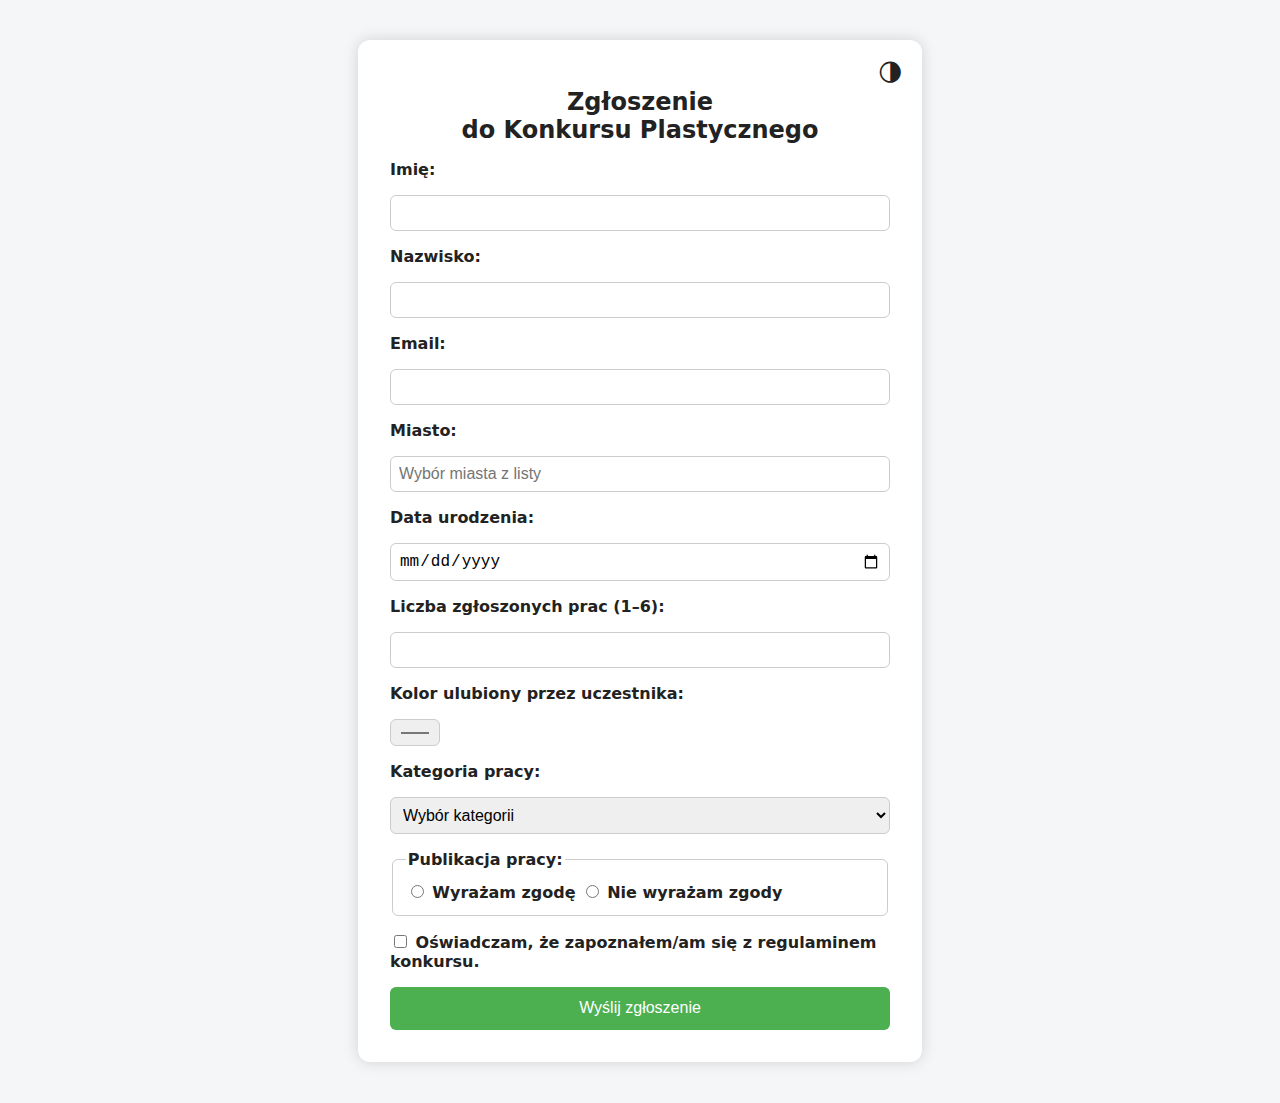
<file: lab-1/konkurs.html>
<!DOCTYPE html>
<html lang="pl">
<head>
  <meta charset="UTF-8" />
  <meta name="viewport" content="width=device-width, initial-scale=1.0" />
  <title>Zgłoszenie do Konkursu Plastycznego</title>
  <link rel="stylesheet" href="css/konkurs.css" />
</head>
<body>
  <!-- ✅ Checkbox przed formularzem -->
  <input type="checkbox" id="toggle-theme" hidden />

  <main>
    <section class="formularz">
      <h1>Zgłoszenie<br />do Konkursu Plastycznego</h1>

      <!-- 🌗 przełącznik -->
      <label for="toggle-theme" id="theme-toggle" title="Wybór kategorii">🌗</label>

      <form action="https://httpbin.org/get" method="get">
        <label for="imie">Imię:</label>
        <input type="text" id="imie" name="imie" maxlength="30" required />

        <label for="nazwisko">Nazwisko:</label>
        <input type="text" id="nazwisko" name="nazwisko" maxlength="50" required />

        <label for="email">Email:</label>
        <input type="email" id="email" name="email" required />

        <label for="miasto">Miasto:</label>
        <input list="lista-miast" id="miasto" name="miasto" placeholder="Wybór miasta z listy" required />
        <datalist id="lista-miast">
          <option value="Warszawa"></option>
          <option value="Kraków"></option>
          <option value="Gdańsk"></option>
          <option value="Wrocław"></option>
          <option value="Poznań"></option>
        </datalist>

        <label for="data">Data urodzenia:</label>
        <input type="date" id="data" name="data" required />

        <label for="liczba">Liczba zgłoszonych prac (1–6):</label>
        <input type="number" id="liczba" name="liczba" min="1" max="6" required />

        <label for="kolor">Kolor ulubiony przez uczestnika:</label>
        <input type="color" id="kolor" name="kolor" value="#ffcc00" required />

        <label for="kategoria">Kategoria pracy:</label>
        <select id="kategoria" name="kategoria" required>
          <option value="">Wybór kategorii</option>
          <option value="rysunek">Rysunek</option>
          <option value="malarstwo">Malarstwo</option>
          <option value="grafika">Grafika komputerowa</option>
          <option value="rzeźba">Rzeźba</option>
        </select>

        <fieldset>
          <legend>Publikacja pracy:</legend>
          <label><input type="radio" name="publikacja" value="tak" required /> Wyrażam zgodę</label>
          <label><input type="radio" name="publikacja" value="nie" /> Nie wyrażam zgody</label>
        </fieldset>

        <label>
          <input type="checkbox" name="zgoda" required />
          Oświadczam, że zapoznałem/am się z regulaminem konkursu.
        </label>

        <button type="submit">Wyślij zgłoszenie</button>
      </form>
    </section>
  </main>
</body>
</html>
</file>
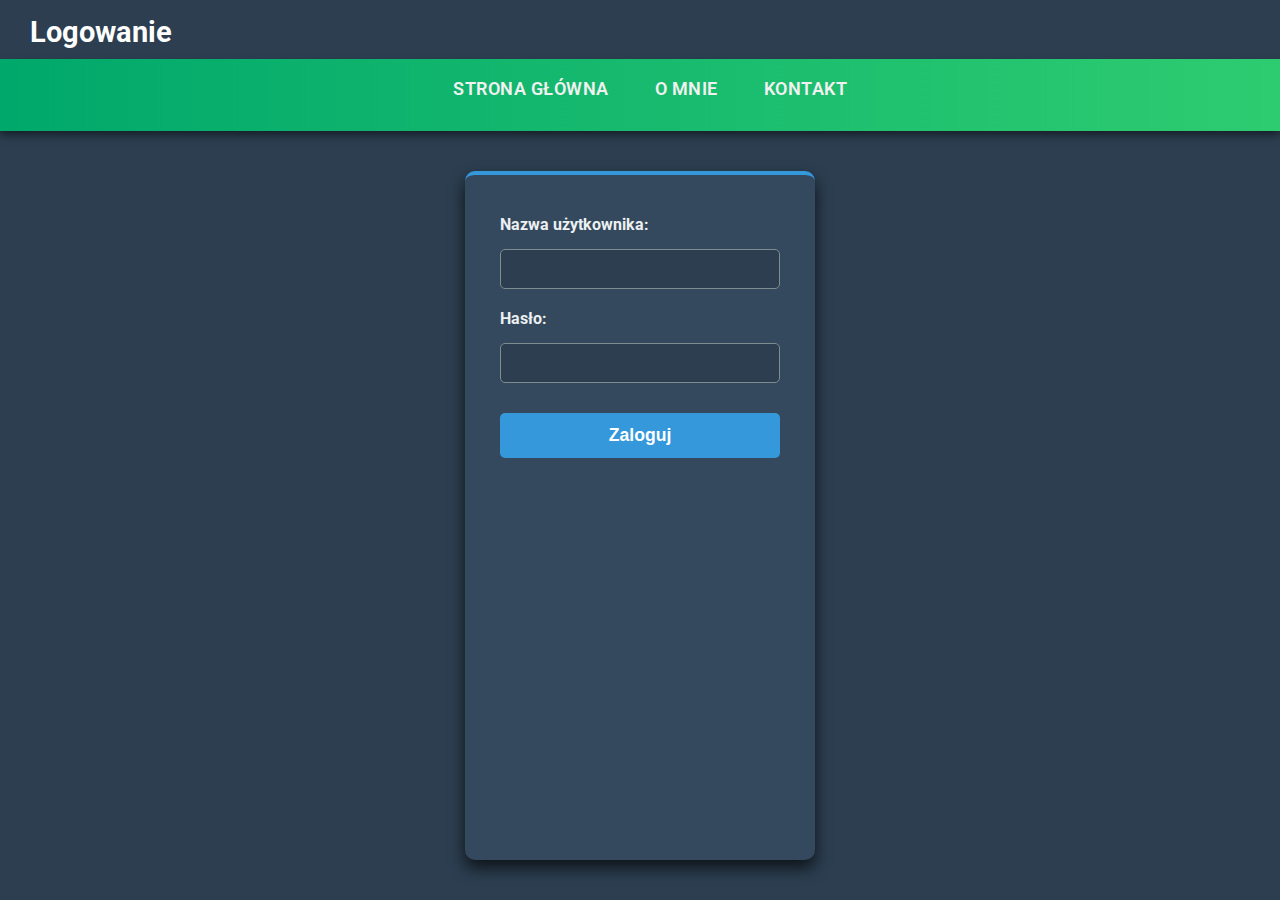
<file: lab-1/login.html>
<!DOCTYPE html>
<html lang="pl">
  <head>
    <meta charset="UTF-8" />
    <title>Logowanie</title>
    <link rel="stylesheet" href="css/main.css" />
  </head>
  <body>
    <header>
      <h1>Logowanie</h1>
      <nav>
        <ul>
          <li><a href="index.html">Strona główna</a></li>
          <li><a href="about.html">O mnie</a></li>
          <li><a href="contact.html">Kontakt</a></li>
        </ul>
      </nav>
    </header>

    <main>
      <form action="https://httpbin.org/post" method="post" class="login-form">
        <label for="username">Nazwa użytkownika:</label>
        <input type="text" id="username" name="username" required />

        <label for="password">Hasło:</label>
        <input type="password" id="password" name="password" required />

        <button type="submit">Zaloguj</button>
      </form>
    </main>
  </body>
</html>
</file>
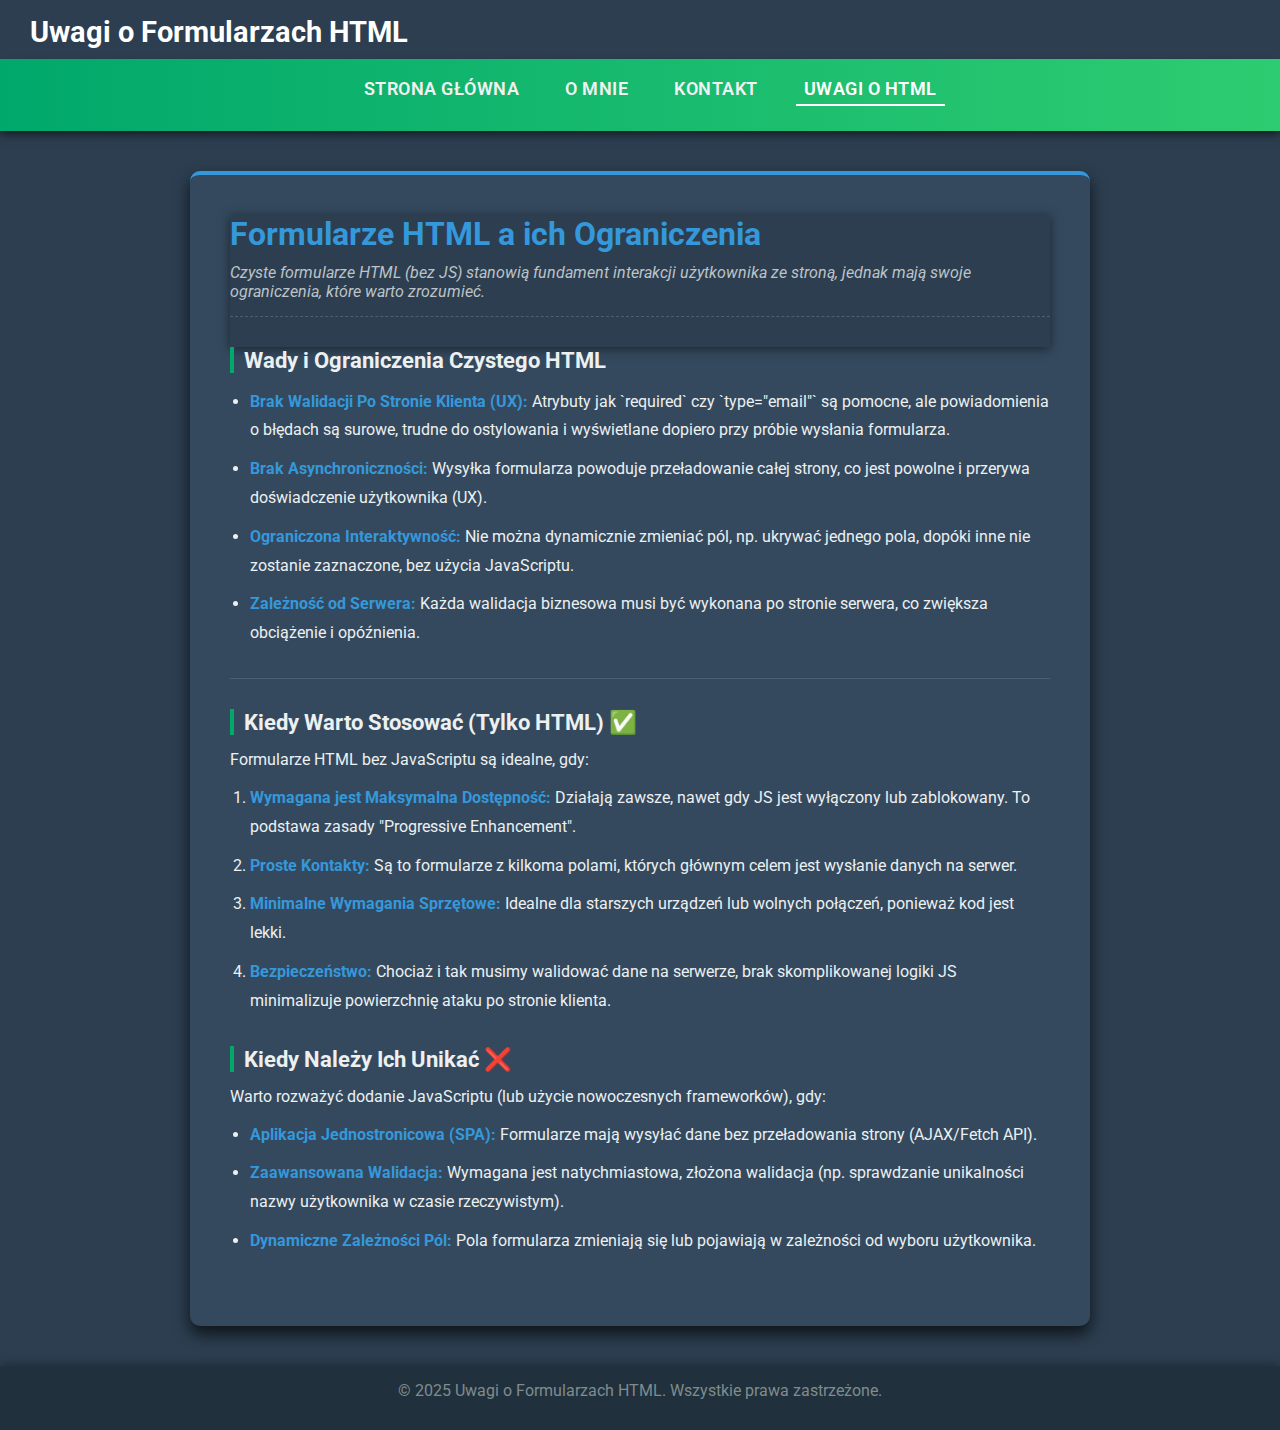
<file: lab-1/uwagi.html>
<!DOCTYPE html>
<html lang="pl">
  <head>
    <meta charset="UTF-8" />
    <title>Uwagi o Formularzach HTML</title>
    <link rel="stylesheet" href="css/main.css" />
  </head>
  <body>
    <header>
      <h1>Uwagi o Formularzach HTML</h1>
      <nav>
        <ul>
          <li><a href="index.html">Strona główna</a></li>
          <li><a href="about.html">O mnie</a></li>
          <li><a href="contact.html">Kontakt</a></li>
          <li><a href="uwagi.html" class="active">Uwagi o HTML</a></li>
        </ul>
      </nav>
    </header>

    <main>
      <article>
        <header>
          <h2>Formularze HTML a ich Ograniczenia</h2>
          <p>
            Czyste formularze HTML (bez JS) stanowią fundament interakcji
            użytkownika ze stroną, jednak mają swoje ograniczenia, które warto
            zrozumieć.
          </p>
        </header>

        <section>
          <h3>Wady i Ograniczenia Czystego HTML</h3>
          <ul>
            <li>
              <strong>Brak Walidacji Po Stronie Klienta (UX):</strong>
              Atrybuty jak `required` czy `type="email"` są pomocne, ale
              powiadomienia o błędach są surowe, trudne do ostylowania i
              wyświetlane dopiero przy próbie wysłania formularza.
            </li>
            <li>
              <strong>Brak Asynchroniczności:</strong> Wysyłka formularza
              powoduje przeładowanie całej strony, co jest powolne i przerywa
              doświadczenie użytkownika (UX).
            </li>
            <li>
              <strong>Ograniczona Interaktywność:</strong> Nie można dynamicznie
              zmieniać pól, np. ukrywać jednego pola, dopóki inne nie zostanie
              zaznaczone, bez użycia JavaScriptu.
            </li>
            <li>
              <strong>Zależność od Serwera:</strong> Każda walidacja
              biznesowa musi być wykonana po stronie serwera, co zwiększa
              obciążenie i opóźnienia.
            </li>
          </ul>
        </section>
        
        <hr>

        <section>
          <h3>Kiedy Warto Stosować (Tylko HTML) ✅</h3>
          <p>
            Formularze HTML bez JavaScriptu są idealne, gdy:
          </p>
          <ol>
            <li>
              <strong>Wymagana jest Maksymalna Dostępność:</strong>
              Działają zawsze, nawet gdy JS jest wyłączony lub zablokowany.
              To podstawa zasady "Progressive Enhancement".
            </li>
            <li>
              <strong>Proste Kontakty:</strong> Są to formularze z kilkoma
              polami, których głównym celem jest wysłanie danych na serwer.
            </li>
            <li>
              <strong>Minimalne Wymagania Sprzętowe:</strong> Idealne dla
              starszych urządzeń lub wolnych połączeń, ponieważ kod jest lekki.
            </li>
            <li>
              <strong>Bezpieczeństwo:</strong> Chociaż i tak musimy walidować
              dane na serwerze, brak skomplikowanej logiki JS minimalizuje
              powierzchnię ataku po stronie klienta.
            </li>
          </ol>
        </section>

        <section>
          <h3>Kiedy Należy Ich Unikać ❌</h3>
          <p>
            Warto rozważyć dodanie JavaScriptu (lub użycie nowoczesnych
            frameworków), gdy:
          </p>
          <ul>
            <li>
              <strong>Aplikacja Jednostronicowa (SPA):</strong> Formularze mają
              wysyłać dane bez przeładowania strony (AJAX/Fetch API).
            </li>
            <li>
              <strong>Zaawansowana Walidacja:</strong> Wymagana jest natychmiastowa,
              złożona walidacja (np. sprawdzanie unikalności nazwy użytkownika
              w czasie rzeczywistym).
            </li>
            <li>
              <strong>Dynamiczne Zależności Pól:</strong> Pola formularza
              zmieniają się lub pojawiają w zależności od wyboru użytkownika.
            </li>
          </ul>
        </section>

      </article>
    </main>

    <footer>
        <p>&copy; 2025 Uwagi o Formularzach HTML. Wszystkie prawa zastrzeżone.</p>
    </footer>
  </body>
</html>
</file>
<file: lab-1/css/konkurs.css>
html {
  font-size: 16px;
  font-family: system-ui, sans-serif;
  color-scheme: light dark;
}

body {
  background-color: #f4f6f8;
  color: #222;
  display: flex;
  justify-content: center;
  align-items: flex-start;
  padding: 2rem;
  transition: background 0.3s, color 0.3s;
}

/* Formularz */
.formularz {
  background: #fff;
  max-width: 500px;
  width: 100%;
  padding: 2rem;
  border-radius: 12px;
  box-shadow: 0 0 15px rgba(0, 0, 0, 0.15);
  position: relative;
}

h1 {
  font-size: 1.5rem;
  text-align: center;
  margin-bottom: 1rem;
}

/* 🌗 Ikona */
#theme-toggle {
  position: absolute;
  top: 1.2rem;
  right: 1.2rem;
  cursor: pointer;
  font-size: 1.5rem;
  transition: transform 0.3s;
}
#theme-toggle:hover {
  transform: rotate(20deg);
}

/* Formularz – pola */
form {
  display: flex;
  flex-direction: column;
  gap: 1rem;
}

label {
  font-weight: 600;
  cursor: pointer;
}

input,
select,
button {
  font-size: 1rem;
  padding: 0.5rem;
  border: 1px solid #ccc;
  border-radius: 6px;
  transition: border-color 0.3s;
}

input:focus,
select:focus {
  outline: none;
  border-color: #4caf50;
}

/* Fieldset */
fieldset {
  border: 1px solid #ccc;
  border-radius: 6px;
  padding: 0.8rem;
}
legend {
  font-weight: 600;
}

/* Checkboxy i kolory */
input[type="radio"],
input[type="checkbox"],
input[type="color"] {
  cursor: pointer;
}

/* Przycisk */
button {
  background-color: #4caf50;
  color: white;
  border: none;
  border-radius: 6px;
  padding: 0.8rem;
  font-size: 1rem;
  cursor: pointer;
  transition: background-color 0.3s;
}
button:hover {
  background-color: #45a049;
}

/* === TRYB CIEMNY === */
#toggle-theme:checked ~ main .formularz {
  background-color: #1e1e1e;
  color: #f5f5f5;
  box-shadow: 0 0 15px rgba(255, 255, 255, 0.1);
}

#toggle-theme:checked ~ main .formularz input,
#toggle-theme:checked ~ main .formularz select,
#toggle-theme:checked ~ main .formularz fieldset {
  background-color: #2c2c2c;
  color: #fff;
  border: 1px solid #555;
}

#toggle-theme:checked ~ main .formularz button {
  background-color: #2e7d32;
}
#toggle-theme:checked ~ main .formularz button:hover {
  background-color: #1b5e20;
}

body,
#toggle-theme:checked ~ main {
  transition: background-color 0.3s, color 0.3s;
}
#toggle-theme:checked ~ main {
  background-color: #121212;
  color: #eee;
}
</file>
<file: lab-1/css/main.css>
@import url('https://fonts.googleapis.com/css2?family=Roboto:wght@400;700&display=swap');

:root {
    --bg-dark: #2c3e50;         /* Ciemne tło strony */
    --card-dark: #34495e;       /* Tło formularza/artykułu */
    --accent-color: #3498db;    /* Akcent: Jasny Niebieski (dla przycisku/focusu) */
    --link-color: #ffffff;      /* Kolor linków (Biały) */
    --text-light: #ecf0f1;
    --green-dark: #00a86b;      /* Ciemna zieleń nawigacji */
}

/* 1. Reset i Tło Strony */
* { margin: 0; padding: 0; box-sizing: border-box; }
body {
    font-family: 'Roboto', sans-serif;
    background-color: var(--bg-dark);
    color: var(--text-light);
    min-height: 100vh;
    display: flex;
    flex-direction: column;
}
a { color: var(--link-color); text-decoration: none; transition: color 0.3s; }
a:hover { color: var(--accent-color); }

/* 2. Nagłówek i Twoja Zmodyfikowana Nawigacja */
header {
    background-color: var(--bg-dark);
    padding: 0;
    box-shadow: 0 2px 10px rgba(0, 0, 0, 0.5);
    display: flex;
    flex-direction: column;
}
header h1 {
    font-size: 1.8rem;
    color: var(--link-color);
    padding: 15px 30px 10px;
    align-self: flex-start;
}

/* === Twoja Nawigacja (zielona, pełna szerokość) === */
nav {
  width: 100%;
  background: linear-gradient(90deg, #00a86b, #2ecc71);
  display: flex;
  justify-content: center;
  gap: 30px;
  padding: 15px 0;
  box-shadow: 0 3px 8px rgba(0, 0, 0, 0.2);
  border-radius: 0;
}
nav ul {
    list-style: none;
    display: flex;
    gap: 30px;
}
nav ul li a {
    color: #f1f1f1;
    text-decoration: none;
    font-weight: 600;
    font-size: 1.1em;
    text-transform: uppercase;
    letter-spacing: 0.5px;
    transition: color 0.3s ease, transform 0.2s ease;
    padding: 0.3rem 0.5rem;
}
nav ul li a:hover {
  color: var(--link-color);
  transform: scale(1.07);
}
nav ul li a.active {
  color: var(--link-color);
  border-bottom: 2px solid var(--link-color);
}


/* 3. Główna Zawartość i Karta Logowania */
main {
    flex-grow: 1;
    display: flex;
    justify-content: center;
    /* Usunięcie align-items: center; dla strony uwagi, by treść zaczynała się u góry */
    padding: 40px 20px; /* Dodanie paddingu dla ogólnej zawartości */
}
/* Użycie tylko .login-form (klasa) dla strony logowania */
.login-form {
    background-color: var(--card-dark);
    padding: 35px;
    border-radius: 10px;
    box-shadow: 0 8px 16px rgba(0, 0, 0, 0.7);
    width: 100%;
    max-width: 350px;
    display: flex;
    flex-direction: column;
    gap: 15px;
    border-top: 4px solid var(--accent-color);
}
/* 4. Pola Formularza (tylko dla .login-form) */
.login-form label { font-weight: 700; margin-top: 5px; }
.login-form input {
    width: 100%;
    padding: 10px;
    border: 1px solid #7f8c8d;
    border-radius: 5px;
    background-color: #2c3e50;
    color: var(--text-light);
    font-size: 1rem;
    transition: border-color 0.3s;
}
.login-form input:focus {
    border-color: var(--accent-color);
    outline: none;
    box-shadow: 0 0 5px var(--accent-color);
}
/* 5. Przycisk (tylko dla .login-form) */
.login-form button[type="submit"] {
    background-color: var(--accent-color);
    color: white;
    padding: 12px;
    border: none;
    border-radius: 5px;
    font-size: 1.1rem;
    font-weight: 700;
    cursor: pointer;
    margin-top: 15px;
    transition: background-color 0.3s, transform 0.2s;
}
.login-form button[type="submit"]:hover {
    background-color: #2980b9;
    transform: translateY(-1px);
}

/* ========================================= */
/* === STYLe DLA STRONY INFORMACYJNEJ (uwagi.html) === */
/* ========================================= */

/* Stylowanie Semantyczne dla Artykułu Informacyjnego */
article {
    background-color: var(--card-dark);
    padding: 40px;
    border-radius: 10px;
    box-shadow: 0 8px 16px rgba(0, 0, 0, 0.7);
    width: 100%;
    max-width: 900px;
    border-top: 4px solid var(--accent-color);
}

article header h2 {
    color: var(--accent-color);
    font-size: 2rem;
    margin-bottom: 10px;
}

article header p {
    font-style: italic;
    color: #bdc3c7;
    margin-bottom: 30px;
    border-bottom: 1px dashed #496075;
    padding-bottom: 15px;
}

/* Sekcje */
section {
    margin-bottom: 30px;
}

section h3 {
    color: var(--text-light);
    font-size: 1.4rem;
    border-left: 4px solid var(--green-dark); /* Akcent z zieleni nawigacji */
    padding-left: 10px;
    margin-bottom: 15px;
}

/* Listy */
ul, ol {
    margin-left: 20px;
    padding-left: 0;
}

ul li, ol li {
    margin-bottom: 10px;
    line-height: 1.8;
}

ul li strong, ol li strong {
    color: var(--accent-color);
    font-weight: 700;
}

p {
    margin-bottom: 15px;
}

hr {
    border: 0;
    height: 1px;
    background-color: #496075;
    margin: 30px 0;
}

/* Stopka */
footer {
    background-color: #21303d;
    color: #7f8c8d;
    text-align: center;
    padding: 15px 0;
    margin-top: auto;
    box-shadow: 0 -2px 10px rgba(0, 0, 0, 0.3);
}
</file>
